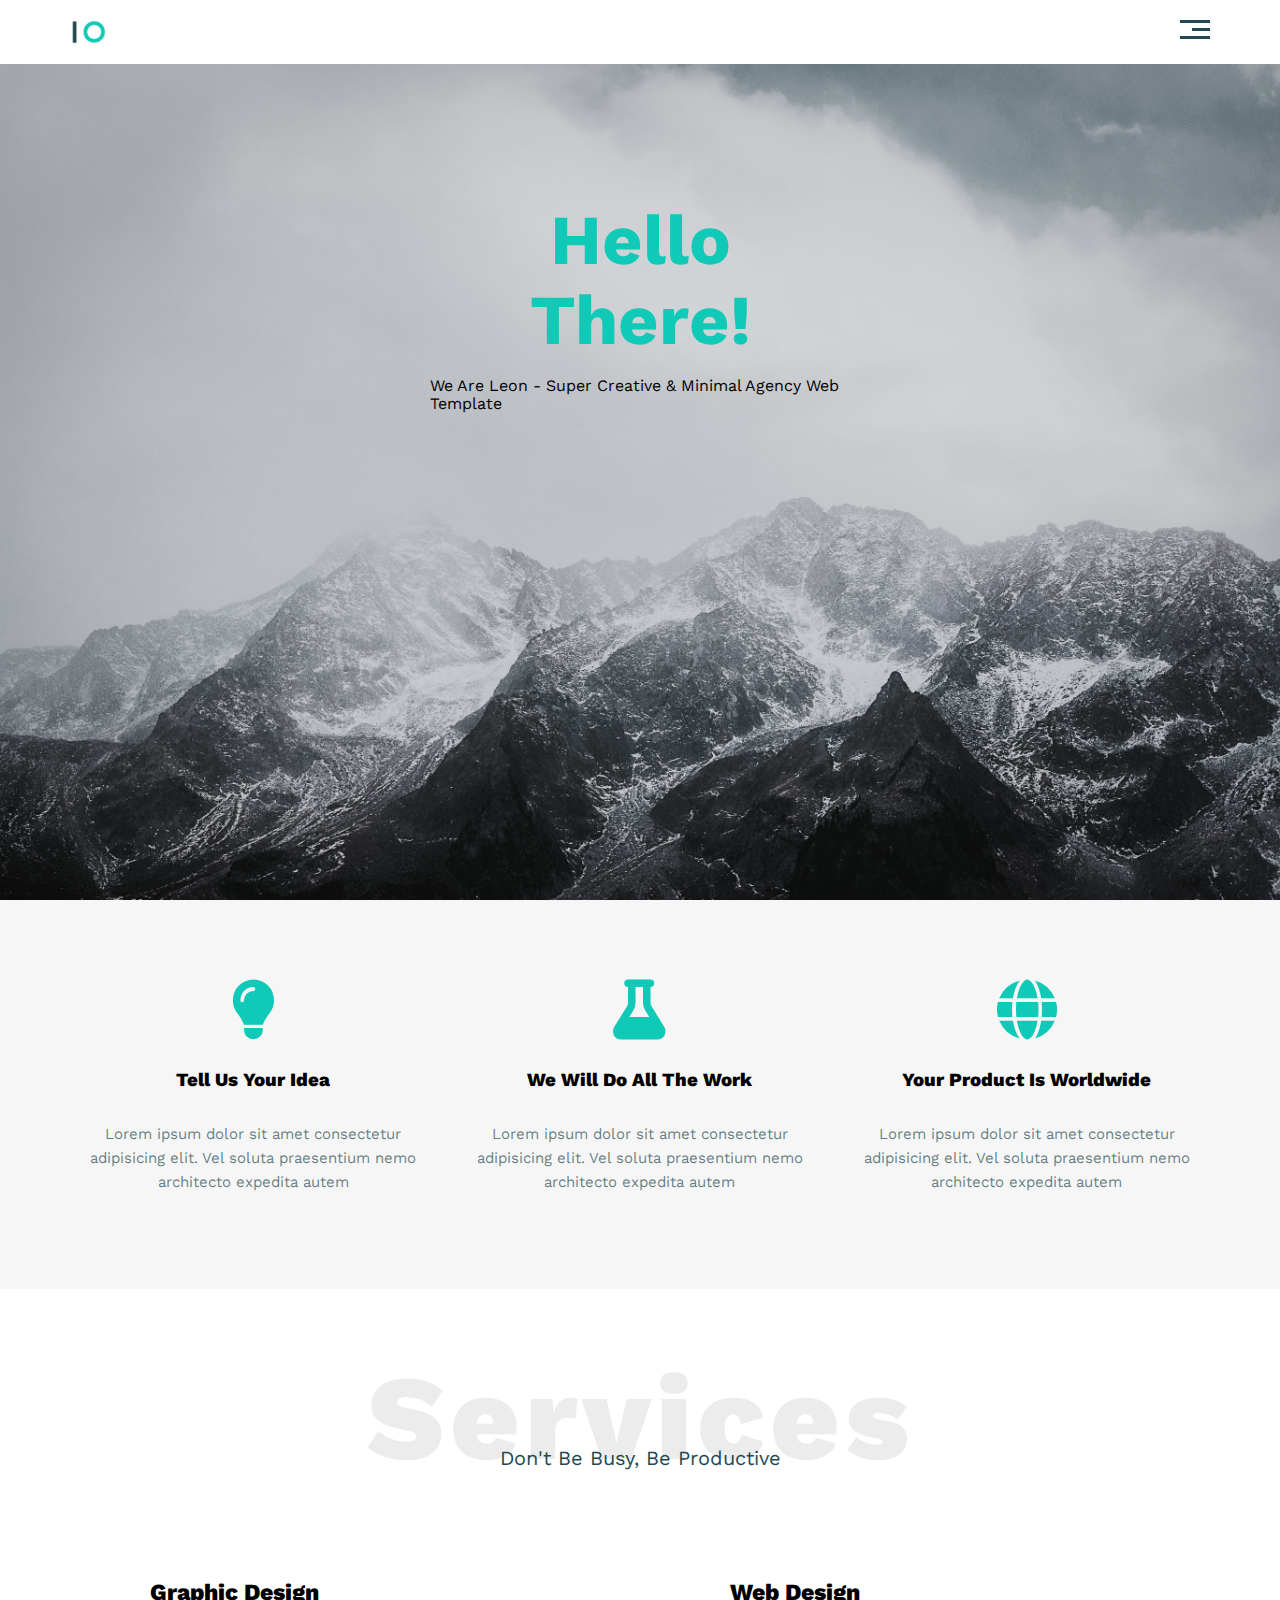
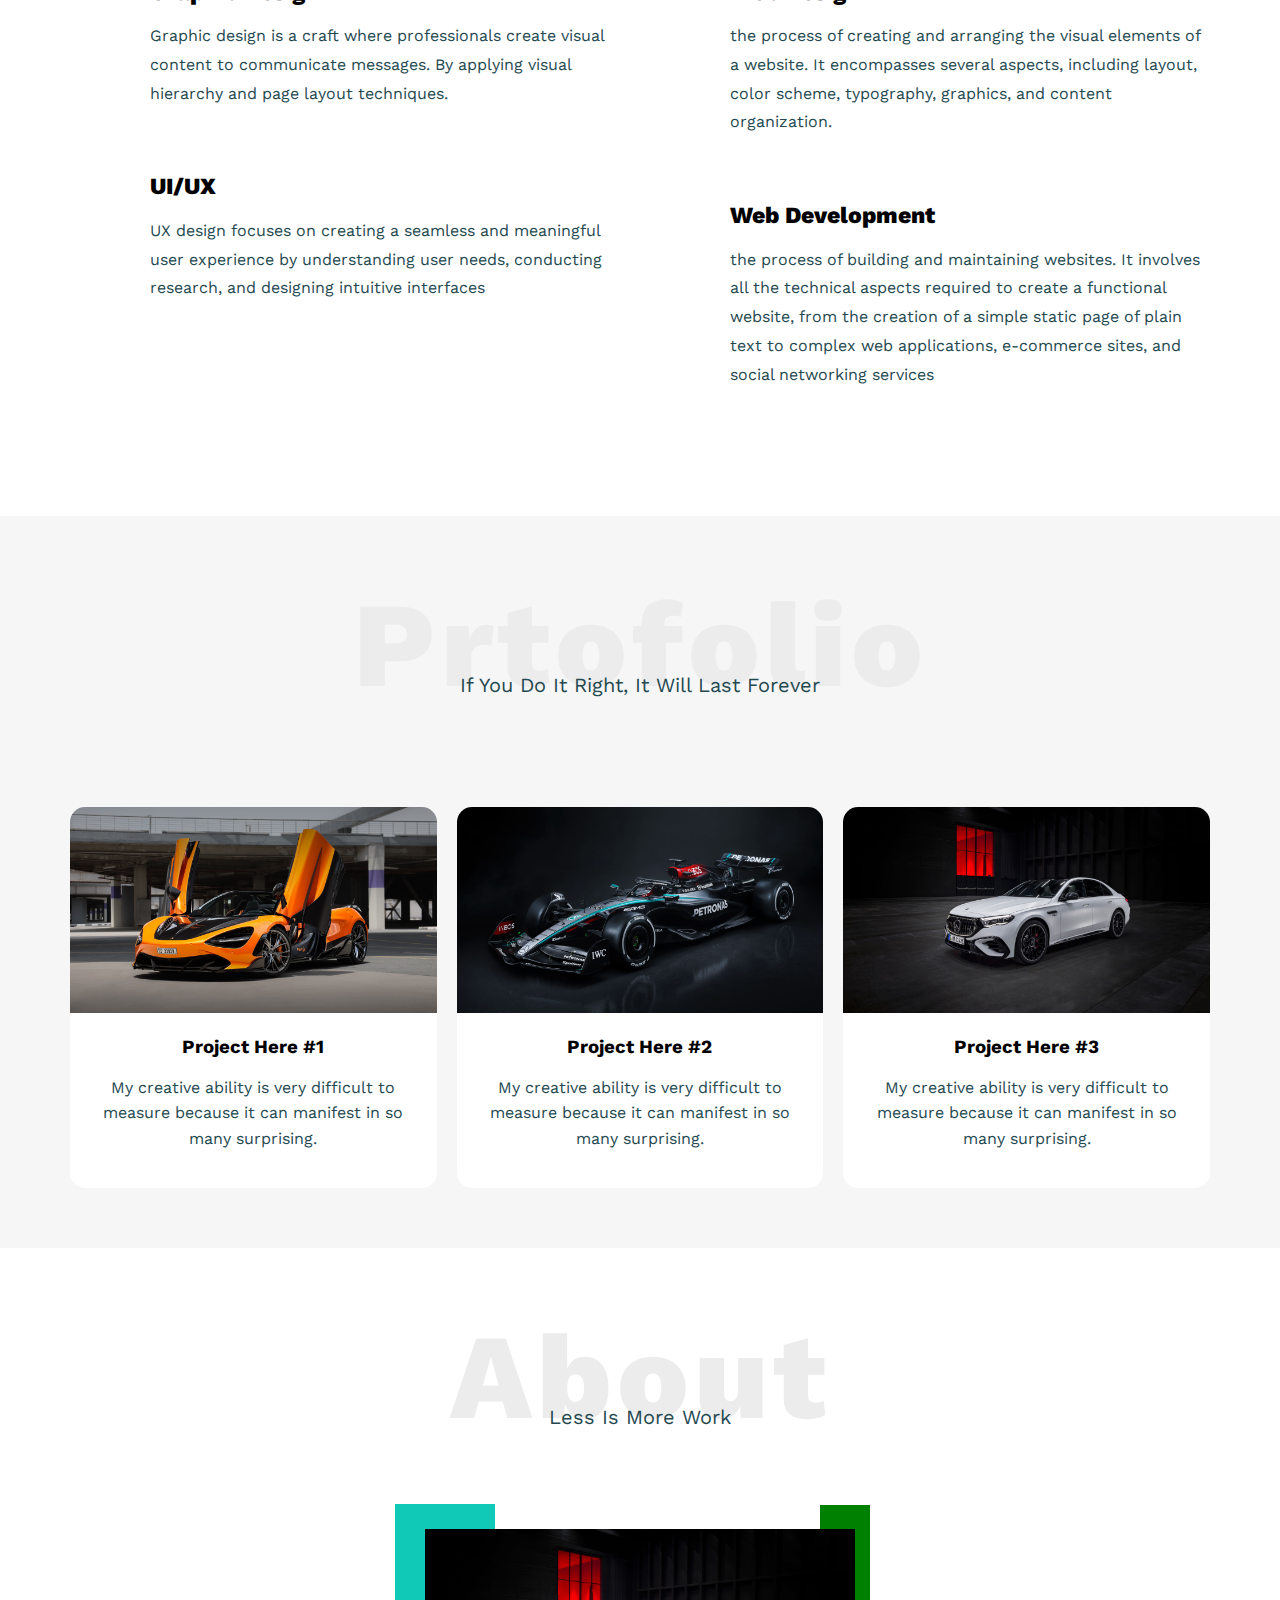
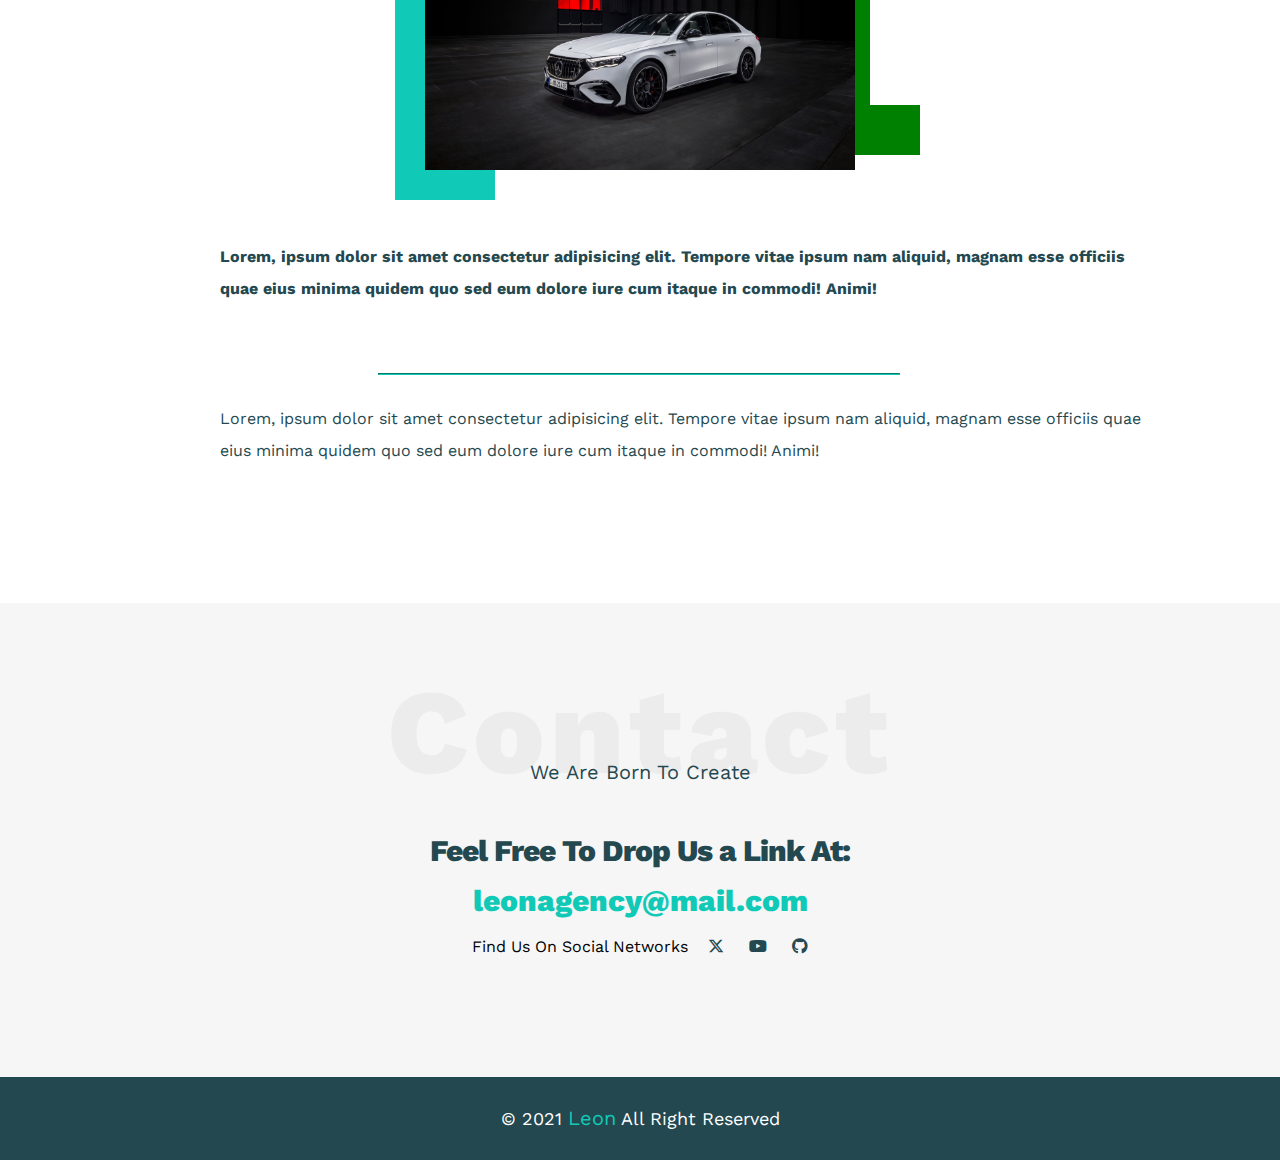
<file: index.html>
<!DOCTYPE html>
<html lang="en">
  <head>
    <meta charset="UTF-8" />
    <meta name="viewport" content="width=device-width, initial-scale=1.0" />
    <title>Leon Template</title>
    <!-- main style file -->
    <link rel="stylesheet" href="css/style.css" />
    <!-- normalize file -->
    <link rel="stylesheet" href="css/normalize.css" />
    <!-- Font Awesome Library -->
    <link rel="stylesheet" href="css/all.min.css" />
    <!-- fonts -->
    <link rel="preconnect" href="https://fonts.googleapis.com" />
    <link rel="preconnect" href="https://fonts.gstatic.com" crossorigin />
    <link
      href="https://fonts.googleapis.com/css2?family=Work+Sans:ital,wght@0,100..900;1,100..900&display=swap"
      rel="stylesheet"
    />
    <link
      rel="stylesheet"
      href="https://cdn-uicons.flaticon.com/2.5.1/uicons-regular-rounded/css/uicons-regular-rounded.css"
    />
    <link
      rel="stylesheet"
      href="https://cdn-uicons.flaticon.com/2.5.1/uicons-solid-straight/css/uicons-solid-straight.css"
    />
    <link
      rel="stylesheet"
      href="https://cdn-uicons.flaticon.com/2.5.1/uicons-solid-rounded/css/uicons-solid-rounded.css"
    />
  </head>
  <body>
    <!-- header -->
    <div class="header">
      <div class="container">
        <img src="./images/logo-C.png" alt="logo" class="logo" />
        <div class="links">
          <span class="icon">
            <span></span>
            <span></span>
            <span></span>
          </span>
          <ul>
            <li><a href="#services">Services</a></li>
            <li><a href="#prtofolio">Protofolio</a></li>
            <li><a href="#aAbout">About</a></li>
            <li><a href="#contect">Contect</a></li>
          </ul>
        </div>
      </div>
    </div>
    <!-- header -->
    <!-- landing -->
    <div class="landing">
      <div class="intro-text">
        <h1>Hello There!</h1>
        <p>We Are Leon - Super Creative & Minimal Agency Web Template</p>
      </div>
    </div>
    <!-- landing -->
    <!-- features -->
    <div class="features">
      <div class="container">
        <div class="feat">
          <i class="fa-solid fa-lightbulb" style="color: #10cab7"></i>
          <h3>Tell Us Your Idea</h3>
          <p>
            Lorem ipsum dolor sit amet consectetur adipisicing elit. Vel soluta
            praesentium nemo architecto expedita autem
          </p>
        </div>
        <div class="feat">
          <i class="fa-solid fa-flask" style="color: #10cab7"></i>
          <h3>We Will Do All The Work</h3>
          <p>
            Lorem ipsum dolor sit amet consectetur adipisicing elit. Vel soluta
            praesentium nemo architecto expedita autem
          </p>
        </div>
        <div class="feat">
          <i class="fa-solid fa-globe" style="color: #10cab7"></i>
          <h3>Your Product Is Worldwide</h3>
          <p>
            Lorem ipsum dolor sit amet consectetur adipisicing elit. Vel soluta
            praesentium nemo architecto expedita autem
          </p>
        </div>
      </div>
    </div>
    <!-- features -->
    <!-- services -->
    <div class="services" id="services">
      <div class="container">
        <h2 class="special-heading">Services</h2>
        <p>Don't Be Busy, Be Productive</p>
        <div class="services-content">
          <div class="col">
            <!-- start card-->
            <div class="srv">
              <i class="fi fi-sr-customize-computer"></i>
              <div class="text">
                <h3>Graphic Design</h3>
                <p>
                  Graphic design is a craft where professionals create visual
                  content to communicate messages. By applying visual hierarchy
                  and page layout techniques.
                </p>
              </div>
            </div>
            <div class="srv">
              <i class="fi fi-rr-ui-ux"></i>
              <div class="text">
                <h3>UI/UX</h3>
                <p>
                  UX design focuses on creating a seamless and meaningful user
                  experience by understanding user needs, conducting research,
                  and designing intuitive interfaces
                </p>
              </div>
            </div>
            <!-- end card -->
          </div>
          <div class="col">
            <!-- start card-->
            <div class="srv">
              <i class="fi fi-ss-browser"></i>
              <div class="text">
                <h3>Web Design</h3>
                <p>
                  the process of creating and arranging the visual elements of a
                  website. It encompasses several aspects, including layout,
                  color scheme, typography, graphics, and content organization.
                </p>
              </div>
            </div>
            <div class="srv">
              <i class="fi fi-sr-it-alt"></i>
              <div class="text">
                <h3>Web Development</h3>
                <p>
                  the process of building and maintaining websites. It involves
                  all the technical aspects required to create a functional
                  website, from the creation of a simple static page of plain
                  text to complex web applications, e-commerce sites, and social
                  networking services
                </p>
              </div>
            </div>
            <!-- end card -->
          </div>
        </div>
      </div>
    </div>
    <!-- services -->
    <!-- prtofolio -->
    <div class="prtofolio" id="prtofolio">
      <div class="container">
        <h2 class="special-heading">Prtofolio</h2>
        <p>If You Do It Right, It Will Last Forever</p>
        <div class="prtofolio-content">
          <div class="card">
            <img src="./images/mclaren-C.jpg" alt="Project" />
            <div class="des">
              <h3>Project Here #1</h3>
              <p>
                My creative ability is very difficult to measure because it can
                manifest in so many surprising.
              </p>
            </div>
          </div>
          <div class="card">
            <img src="./images/F1-1-C.jpg" alt="Project" />
            <div class="des">
              <h3>Project Here #2</h3>
              <p>
                My creative ability is very difficult to measure because it can
                manifest in so many surprising.
              </p>
            </div>
          </div>
          <div class="card">
            <img src="./images/mercedes-1-C.jpg" alt="Project" />
            <div class="des">
              <h3>Project Here #3</h3>
              <p>
                My creative ability is very difficult to measure because it can
                manifest in so many surprising.
              </p>
            </div>
          </div>
        </div>
      </div>
    </div>
    <!-- prtofolio -->
    <!-- about  -->
    <div class="about" id="aAbout">
      <div class="container">
        <h2 class="special-heading">About</h2>
        <p>Less Is More Work</p>
        <div class="about-content">
          <div class="img">
            <img src="./images/mercedes-1-C.jpg" alt="ALT" />
          </div>
          <div class="text">
            <p>
              Lorem, ipsum dolor sit amet consectetur adipisicing elit. Tempore
              vitae ipsum nam aliquid, magnam esse officiis quae eius minima
              quidem quo sed eum dolore iure cum itaque in commodi! Animi!
            </p>
            <hr />
            <p>
              Lorem, ipsum dolor sit amet consectetur adipisicing elit. Tempore
              vitae ipsum nam aliquid, magnam esse officiis quae eius minima
              quidem quo sed eum dolore iure cum itaque in commodi! Animi!
            </p>
          </div>
        </div>
      </div>
    </div>
    <!-- about  -->
    <!-- contact -->
    <div class="contact" id="contect">
      <div class="container">
        <h2 class="special-heading">Contact</h2>
        <p>We Are Born To Create</p>
        <div class="info">
          <p class="label">Feel Free To Drop Us a Link At:</p>
          <a href="mailto:leonagency@mail.com?subject=Contact" class="link"
            >leonagency@mail.com</a
          >
          <div class="social">
            <div class="text">Find Us On Social Networks</div>
            <div class="links-box">
              <a href=""><i class="fa-brands fa-x-twitter"></i></a>
              <a
                href="https://www.youtube.com/embed/KPS1z2FWnSw?start=23&end=60"
                ><i class="fa-brands fa-youtube"></i
              ></a>
              <a href=""><i class="fa-brands fa-github"></i></a>
            </div>
          </div>
        </div>
      </div>
    </div>
    <!-- contact -->
    <!-- footer -->
    <div class="footer">&COPY; 2021 <span>Leon</span> All Right Reserved</div>
    <!-- footer -->
  </body>
</html>
</file>
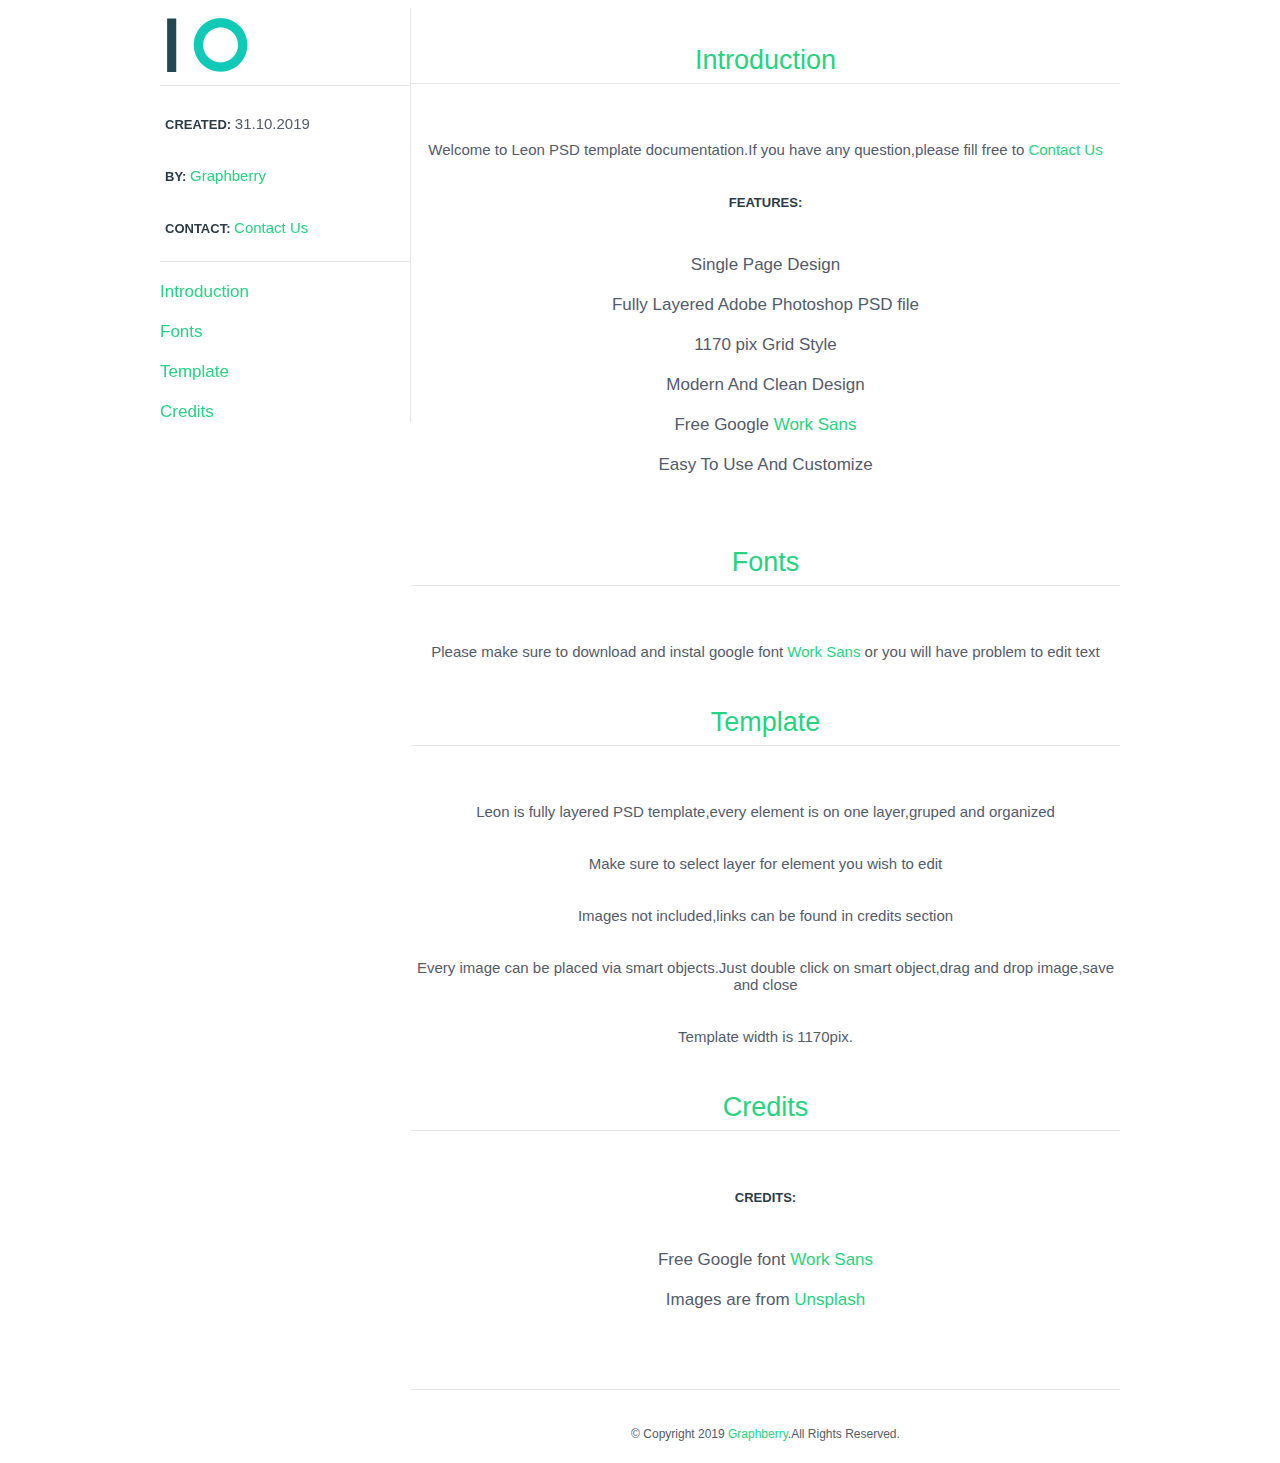
<file: Leon-PSD-Agency-Template/Help/Help.html>
<!DOCTYPE html>
<html>
<head>
	<meta charset="utf-8">
	<title>Leon - Simple Agency PSD Template</title>
    <link rel="stylesheet" href="assets/style.css">
</head>
<body>
	<div class="container">
		<div class="side">
			<div class="info">
				<a href="http://www.graphberry.com"><img src="assets/logo.png"></a>
				<p><b>CREATED: </b> 31.10.2019</p>
				<p><b>BY: </b><a href="http://www.graphberry.com"> Graphberry</a></p>
				<p><b>CONTACT: </b><a href="http://www.graphberry.com/pages/contact"> Contact Us</a></p>
			</div>
			<div class="menu">
				<li>
					<a href="#1">Introduction</a>
				</li>
				<li>
					<a href="#2">Fonts</a>
				</li>
				<li>
					<a href="#3">Template</a>
				</li>
				<li>
					<a href="#4">Credits</a>
				</li>
			</div>
		</div>
		<div class="content">
			<div id="1">
			    <p class="title">Introduction</p>
				<div class="intro-info">
					<p>Welcome to Leon PSD template documentation.If you have any question,please fill free to <a href="http://www.graphberry.com/pages/contact">Contact Us</a></p>
				<p><b>FEATURES: </b>
					<li>Single Page Design</li>
					<li>Fully Layered Adobe Photoshop PSD file</li>
					<li>1170 pix Grid Style</li>
					<li>Modern And Clean Design</li>
					<li>Free Google <a href="https://fonts.google.com/specimen/Work+Sans?selection.family=Work+Sans">Work Sans</a></li>
					<li>Easy To Use And Customize</li>
				</p>
				</div>
		    </div>

			<div id="2">
			    <p class="title">Fonts</p>
				<div class="intro-info">
					<p>Please make sure to download and instal google font <a href="https://fonts.google.com/specimen/Work+Sans?selection.family=Work+Sans">Work Sans</a> or you will have problem to edit text</p>
				</div>
		    </div>

			<div id="3">
			    <p class="title">Template</p>
				<div class="intro-info">
					<p>Leon is fully layered PSD template,every element is on one layer,gruped and organized</p>
					<p>Make sure to select layer for element you wish to edit</p>
                    <p>Images not included,links can be found in credits section</p>
                    <p>Every image can be placed via smart objects.Just double click on smart object,drag and drop image,save and close</p>
                    <p>Template width is 1170pix.</p>
				</div>
		    </div>

			<div id="4">
			    <p class="title">Credits</p>
				<div class="intro-info">
					<p><b>CREDITS:</b>
						<li>Free Google font <a href="https://fonts.google.com/specimen/Work+Sans?selection.family=Work+Sans">Work Sans</a></li>
                        <li>Images are from <a href="https://unsplash.com/">Unsplash</a></li>
                    </p>
				</div>
		    </div>

			<div>
				<p class="title"></p>
				<div class="footer">
					<p>© Copyright 2019 <a href="http://www.graphberry.com">Graphberry</a>.All Rights Reserved.</p>
				</div>
			</div>
		</div>
	</div>






</body>
</html>
</file>
<file: css/style.css>
/* variables start */
:root {
  --primary-color: #10cab7;
  --Secondery-color: #24484f;
  --section-background: #f6f6f6;
  --section-padding: 60px;
}
/* variables end */
/* Components */
.special-heading {
  color: #edeced;
  font-size: 120px;
  text-align: center;
  font-weight: 800;
  letter-spacing: 5px;
  margin: 0;
}
.special-heading + p {
  margin: -40px auto;
  text-align: center;
  font-size: 20px;
  color: #24484f;
}
@media (max-width: 767px) {
  .special-heading {
    font-size: 60px;
    position: relative;
    top: -30px;
  }
  .special-heading + p {
    margin-top: -20px;
  }
}
/* Components */
/* global rules */
* {
  -webkit-box-sizing: border-box;
  -ms-box-sizing: border-box;
  -moz-box-sizing: border-box;
  -o-box-sizing: border-box;
  box-sizing: border-box;
}
html {
  scroll-behavior: smooth;
}
body {
  font-family: "Work Sans", sans-serif;
}
.container {
  padding-left: 15px;
  padding-right: 15px;
  margin-left: auto;
  margin-right: auto;
}
/* X-Small devices (portrait phones, less than 576px)
No media query for `xs` since this is the default in Bootstrap */

/* Small devices (landscape phones, 576px and up) */
@media (min-width: 576px) {
  .container {
    width: 550px;
  }
}
/* Medium devices (tablets, 768px and up) */
@media (min-width: 768px) {
  .container {
    width: 750px;
  }
  .features .container div:last-child {
    position: relative;
    left: 52.5%;
  }
  .prtofolio .container .prtofolio-content div:nth-child(3) {
    position: relative;
    left: 52.5%;
  }
}
/* Large devices (desktops, 992px and up) */
@media (min-width: 992px) {
  .container {
    width: 970px;
  }
  .features .container div:last-child {
    position: initial;
  }
  .prtofolio .container .prtofolio-content div:nth-child(3) {
    position: initial;
  }
}
/* X-Large devices (large desktops, 1200px and up) */
@media (min-width: 1200px) {
  .container {
    width: 1170px;
  }
}
/* XX-Large devices (larger desktops, 1400px and up) */
@media (min-width: 1400px) {
  .container {
    width: 1170px;
  }
}
/* global rules */

/* header */
.header {
  padding-top: 20px;
  padding-bottom: 20px;
}
.header .container {
  display: flex;
  justify-content: space-between;
  align-items: center;
  position: relative;
}
.header .container .logo {
  width: 60px;
}
.header .container .links .icon {
  width: 30px;
  display: flex;
  flex-wrap: wrap;
  justify-content: flex-end;
}
.header .container .links .icon:hover span:nth-child(2) {
  width: 100%;
}
.header .container .links .icon span {
  background-color: var(--Secondery-color);
  height: 3px;
  margin-bottom: 5px;
}
.header .container .links .icon span:first-child {
  width: 100%;
}
.header .container .links .icon span:nth-child(2) {
  width: 60%;
  transition: 0.3s;
}
.header .container .links .icon span:last-child {
  width: 100%;
}
.header .container .links ul {
  list-style-type: none;
  position: absolute;
  right: 14px;
  padding: 0;
  margin: 0;
  background-color: #f3f3f3;
  min-width: 200px;
  top: calc(100% + 15px);
  display: none;
  z-index: 1;
}
.header .container .links:hover ul {
  display: block;
}
.header .container .links ul::before {
  content: "";
  border-width: 10px;
  border-style: solid;
  border-color: transparent transparent #f3f3f3 transparent;
  position: absolute;
  top: -19px;
  right: 6px;
}
.header .container .links ul li a {
  display: block;
  padding: 15px;
  text-decoration-line: none;
  color: var(--Secondery-color);
  transition: 0.3s;
}
.header .container .links ul li a:hover {
  padding-left: 25px;
}
.header .container .links ul li:not(:last-child) a {
  border-bottom: 1px solid var(--Secondery-color);
}
.landing {
  background-image: url(../images/mountain-2-C.jpg);
  background-size: cover;
  height: calc(100vh - 64px);
  position: relative;
}
.landing .intro-text {
  position: absolute;
  top: 30%;
  left: 50%;
  transform: translate(-50%, -50%);
  width: 420px;
  max-width: 100%;
}
.landing .intro-text h1 {
  margin: 0;
  text-align: center;
  color: var(--primary-color);
  font-size: 70px;
  font-weight: bold;
}
/* header */
/* features */
.features {
  padding-top: var(--section-padding);
  padding-bottom: var(--section-padding);
  background-color: var(--section-background);
}
.features .container {
  display: grid;
  grid-template-columns: repeat(auto-fill, minmax(300px, 1fr));
  gap: 20px;
}
.features .container .feat {
  padding: 20px;
  text-align: center;
}
.features .container .feat i {
  color: var(--primary-color);
  font-size: 60px;
}
.features .container .feat h3 {
  font-weight: 800;
  margin: 30px 0;
}
.features .container .feat p {
  line-height: 1.6;
  color: #24484fb3;
  font-size: 15px;
}
/* features */
/* services */
.services {
  padding-top: var(--section-padding);
  padding-bottom: var(--section-padding);
}
.services .services-content {
  display: grid;
  grid-template-columns: repeat(auto-fill, minmax(370px, 1fr));
  gap: 20px;
  margin-top: 150px;
}
.services .services-content .srv {
  display: flex;
  margin-bottom: 50px;
}
.services .services-content .col .srv .text h3 {
  font-weight: 800;
  font-size: 23px;
  margin: 0;
}
.services .services-content .col .srv .text p {
  line-height: 1.8;
  color: var(--Secondery-color);
}
.services .services-content .srv i {
  color: var(--primary-color);
  font-size: 50px;
  margin: 0px 40px;
}
@media (max-width: 768px) {
  .services .services-content .srv {
    flex-direction: column;
    text-align: center;
  }
}
/* services */
/* prtofolio */
.prtofolio {
  padding-top: var(--section-padding);
  padding-bottom: var(--section-padding);
  background-color: var(--section-background);
}
.prtofolio .prtofolio-content {
  display: grid;
  grid-template-columns: repeat(auto-fill, minmax(300px, 1fr));
  column-gap: 20px;
  row-gap: 30px;
  margin-top: 150px;
}
@media (max-width: 768px) {
  .prtofolio .container .prtofolio-content {
    flex-direction: column;
    text-align: center;
  }
}
.prtofolio .container .prtofolio-content .card {
  background-color: white;
  border-radius: 15px;
  text-align: center;
  transition: 0.3s box-shadow ease-in-out;
  transition: 0.3s transform ease-in-out;
  cursor: pointer;
}
.prtofolio .container .prtofolio-content .card:hover {
  box-shadow: 1px 1px 10px -6px var(--Secondery-color),
    -1px -1px 10px -6px var(--Secondery-color);
  transform: scale(1.05);
}
.prtofolio .container .prtofolio-content .card img {
  max-width: 100%;
  border-top-left-radius: 15px;
  border-top-right-radius: 15px;
}
.prtofolio .container .prtofolio-content .card .des {
  padding: 20px;
}
.prtofolio .container .prtofolio-content .card .des h3 {
  margin: 0;
}
.prtofolio .container .prtofolio-content .card .des p {
  line-height: 1.6;
  color: var(--Secondery-color);
}
/* prtofolio */
/* about */
.about {
  padding-top: var(--section-padding);
  padding-bottom: calc(var(--section-padding) + 60px);
}
.about .about-content {
  margin-top: 140px;
  display: flex;
  flex-wrap: wrap;
  justify-content: center;
  align-items: center;
}
.about .about-content .img {
  position: relative;
  width: 430px;
  margin-bottom: 50px;
}
.about .about-content .img::before {
  content: "";
  width: 100px;
  height: calc(100% + 50px);
  background-color: var(--primary-color);
  position: absolute;
  top: -25px;
  left: -30px;
  z-index: -1;
}
.about .about-content .img::after {
  content: "";
  width: 50px;
  height: 200px;
  position: absolute;
  border-left: 50px solid green;
  border-bottom: 50px solid green;
  bottom: 20px;
  right: -65px;
  z-index: -1;
}
.about .about-content .img img {
  max-width: 100%;
}
.about .about-content .text {
  flex-basis: calc(100% - 500px);
  padding-left: 100px;
  /* flex: 1; */
}
.about .about-content .text p:first-of-type {
  font-weight: bold;
  margin-bottom: 60px;
  line-height: 2;
  color: var(--Secondery-color);
}
.about .about-content .text hr {
  width: 50%;
  display: inline-block;
  border-color: var(--primary-color);
}
.about .about-content .text p:last-of-type {
  line-height: 2;
  color: var(--Secondery-color);
}
@media (min-width: 1200px) {
  .about .container .about-content {
    flex-direction: column;
  }
  .about .about-content .text p {
    padding: 0 50px;
  }
  .about .about-content .text hr {
    margin-left: 20%;
  }
}
@media (max-width: 992px) {
  .about .container .about-content {
    flex-direction: column;
  }
}
@media (max-width: 768px) {
  .about .container .about-content {
    flex-direction: column;
  }
  .about .about-content .text {
    padding-left: 0%;
  }
  .about .about-content .img {
    display: none;
  }
  .about .about-content .text hr {
    margin-left: 20%;
  }
}
/* about */
/* contact */
.contact {
  padding-top: var(--section-padding);
  padding-bottom: var(--section-padding);
  background-color: var(--section-background);
}
.contact .container .info {
  padding-top: var(--section-padding);
  padding-bottom: var(--section-padding);
  text-align: center;
}
.contact .container .info .label {
  font-size: 30px;
  font-weight: 800;
  color: var(--Secondery-color);
  letter-spacing: -1px;
  margin-bottom: 15px;
}
.contact .container .info .link {
  display: block;
  font-size: 30px;
  font-weight: 800;
  color: var(--primary-color);
  text-decoration: none;
  margin-bottom: 20px;
  transition: 0.5s transform ease-in-out;
}
.contact .container .info .social {
  display: flex;
  text-decoration: none;
  justify-content: center;
  align-items: center;
}
.contact .container .info .social i {
  margin-left: 20px;
  color: var(--Secondery-color);
  transition-duration: 0.5s;
  transition-timing-function: ease-in-out;
  transition-property: all;
}
@media (max-width: 768px) {
  .contact .container .info .social {
    flex-wrap: wrap;
    row-gap: 15px;
  }
  .contact .container .info .label {
    font-size: 19px;
  }
  .contact .container .info .link {
    font-size: 18px;
  }
}
.contact .container .info .social .links-box i:hover {
  transform: scale(1.5);
  color: var(--primary-color);
}
.contact .container .info .link:hover {
  transform: scale(1.5);
}
/* contact */
/* footer */
.footer {
  text-align: center;
  padding: 30px;
  background-color: var(--Secondery-color);
  color: white;
  font-size: 18px;
}
.footer span {
  color: var(--primary-color);
  font-size: 20px;
}
/* footer */
</file>
<file: Leon-PSD-Agency-Template/Help/assets/style.css>
.info a {
	text-decoration:none;
	font-family:Arial;
	color:#26D381;
	font-size:15px;
}
a:hover {
	color:#00E1FF;
}
b {
	color:#2B3C47;
	font-family:Arial;
	font-size:13px;
}
p {
	color:#545B6B;
	font-family:Arial;
	font-size:15px;
	padding:10px 5px;
}
.container {
	width:960px;
	margin:0 auto;
}
.side {
	float:left;
	width:250px;
	border-right:1px solid #E6E6E6;
	position:fixed;
}
.content {
	float:right;
	width:709px;
}
.side img {
	width:150px;
	height:60px;
	border-bottom:1px solid #E6E6E6;
	padding:7px 100px 10px 0px;
}
.info {
	border-bottom:1px solid #E6E6E6;
}
li {
	list-style:none;
	padding-top:20px;
	color:#545B6B;
	font-family:Arial;
}
li a {
	font-size:17px;
	text-decoration:none;
	color:#26D381;
}
li a:hover {
	color:#00E1FF;
}	
.title {
	color:#26D381;
	text-align:center;
	font-size:27px;
	border-bottom:1px solid #E6E6E6;
	padding-bottom:7px;
}
.intro-info {
	text-align:center;
	padding-top:5px;
}
.intro-info a {
	color:#26D381;
	text-decoration:none;
}
.intro-info a:hover {
	color:#00E1FF;
}	
.intro-info li {
	font-size:17px;
}	
.footer p {
	font-size:12px;
	color:#545B6B;
	text-align:center;
}
.footer a {
	color:#26D381;
	text-decoration:none;
}
.footer a:hover {
	color:#00E1FF;
}
</file>
